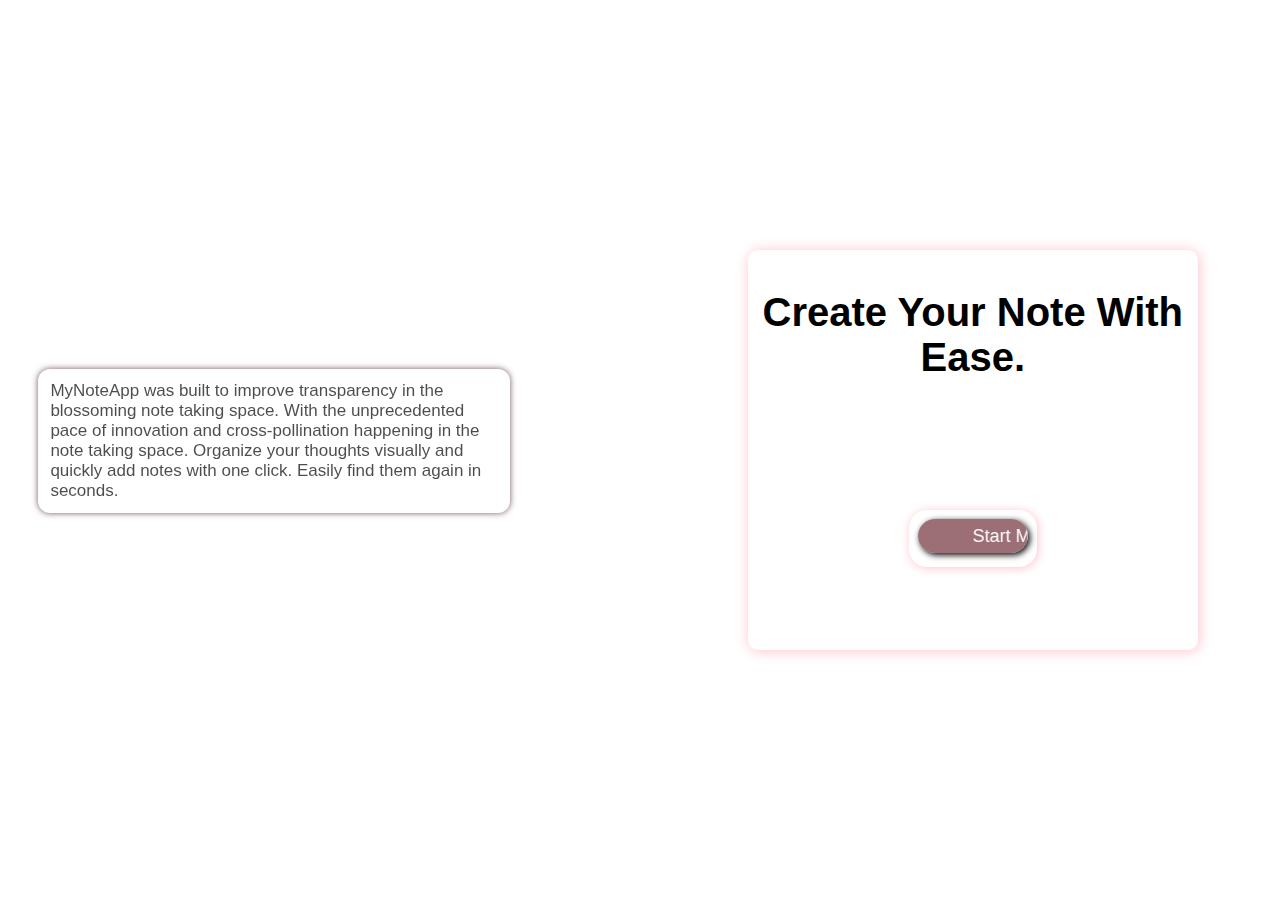
<file: index.htm>
<!DOCTYPE html>
<html lang="en">
<head>
    <meta charset="UTF-8">
    <meta http-equiv="X-UA-Compatible" content="IE=edge">
    <meta name="theme-color" content = "rgba(131, 75, 85, .8">
    <meta name="viewport" content="width=device-width, initial-scale=1.0">
    <title>MyNoteApp</title>
    <!-- <link href="fonts/f2/css/all.css" rel="stylesheet" /> -->
    <link rel="stylesheet" href="https://pro.fontawesome.com/releases/v5.10.0/css/all.css" integrity="sha384-AYmEC3Yw5cVb3ZcuHtOA93w35dYTsvhLPVnYs9eStHfGJvOvKxVfELGroGkvsg+p" crossorigin="anonymous"/>
    <link href="Note.css" type = "text/css" rel="stylesheet">
    <link rel="icon" href="img/note.png" type="image/icon type">

</head>
<body>
    <div class="abt-note">
        
        MyNoteApp was built to improve transparency in the blossoming note taking space. With the unprecedented pace of innovation and cross-pollination happening in the note taking space. Organize your thoughts visually and quickly add notes with one click. Easily find them again in seconds. </div>

        <div class = "content">
        
    <span class = "bars" ><a  href = "#" onclick="clik()"><i class=" fa fa-bars"></i></a> </span>
        <h4 class = "head">MyNoteApp</h4>
   
    <div id="menu" class="top">
        <div class="top-info">
        <button data-modul-target = "#modul">New Note</button>
        <button onclick="getDail.show('', getMyDail)">About App       
        </button>
        <a class="chev" onclick="che()" href = "#" ><i class="fa fa-chevron-up"></i></a>
        <span class="times"><a href= "#" onclick="back()"><i class="fa fa-times"></i></a></span>
    </div>
    </div>
        
    </div> 

    <div class="Note-bg">
        <h3 class="Note-h1" >Create Your Note With Ease.</h3>
        <div>
       <button data-modul-target = "#modul" class="start-btn"><marquee class="marq">Start My Note</marquee></button>
        </div>
    </div>
    
        <div class = "modul" id = "modul">
            <div class="modul-header">
                <h2 class = "title">MyNoteApp</h2>
                 <button data-close-button  class = "close-button" >&times;</button>
            </div>
            <div class = "modul-body">
                <form action = "">
                    <input type = "text" id = "note-title" placeholder="Note Title">
                    <textarea name = "text-area" id = "note-text" placeholder="Your note here"></textarea>
                    <div id = "error"></div>
                    <button id = "save-btn"><b>Save Note</b></button>
                </form>
                <div class = "count"></div>
            </div>
            
        </div>
       <div class="d-flex">
        <div id = "Mynote">
        </div>
        <div id = "dialog" class="dial">
    
            MyNoteApp was built to improve transparency in the blossoming note taking space. With the unprecedented pace of innovation and cross-pollination happening in the note taking space. Organize your thoughts visually and quickly add notes with one click. Easily find them again in seconds.  
                       
        <button class="dailCan">
            <i class="fa fa-times"> <a  onclick="getDail.close()">Cancel</i></a>    
        </button>
        </div>
    </div>


        <div class = "delit"></div>
    </div>
   
    <button  class="plus" data-modul-target = "#modul" ><i class="fa fa-plus"></i></button>
    
   

    <div id = "overlay"></div>  

    <!-- <a download = "img/note.png" href = "img/note.png">download</ha> -->
    <script src = "Note.js" type="text/Javascript"></script>
    <script src = "sw.js" type="text/Javascript"></script>

   
<html>
</file>
<file: Note.css>
:root{
    --Title_color:red;
    }
    
    body{font-family: 'Gill Sans', 'Gill Sans MT', Calibri, 'Trebuchet MS', sans-serif;
        overflow: auto;
        background: white ;
        margin: 12px 0;
    }
    .abt-note{
        position: fixed;
        width: 35%;
        left: 60%;
        background: white;
         box-shadow: 0px 0px 6px 0px rgb(117, 82, 88) ;
        padding: 12px;
        font-weight:500;
        color:rgba(0,0,0,.7);
        border-radius: 12px;
        font-size: 17px;
    }
    /* .d-flex {
        display: flex;

    } */
    .container{
        margin: 0 ;
    }
    .modul{ 
        position: fixed;
        top: 50%;
        left:50%;
        transform: translate(-50%,-50%) scale(0) ;
        transition: 200ms ease-in-out;
        border: 1px solid black;
        border-radius: 10px;
        z-index: 10;
        background: white;
        width: 500px;
        max-width: 80%;
        height: 400px;
         }
    .modul.active{
            transform: translate(-50%,-50%) scale(1) ;
        }
    .modul-header{
                  padding: 0px 10px;
                display: flex;
                height: 80px;
                justify-content: space-between;
                border-bottom: 2px solid black;
                align-items: center}
    .modul-header .title{font-size: 2.4em;
                         font-weight: bold}
    .modul-header .close-button{
        border: none;
        outline: none;
        font-weight: bold;
        font-size: 2.25em;
        background: transparent;
        cursor:pointer;
    }
    .modul-body{
        padding: 10px 15px;
        font-family:Georgia, 'Times New Roman', Times, serif;
    }
    #overlay{position: fixed;
            opacity: 0;
            transition: 200ms ease-in-out;
            top:0;
            left:0;
            right:0;
            bottom:0;
            background: rgba(0,0,0,.9);
            pointer-events: none;
            
    }
    #overlay.active{
        opacity: 1;
        pointer-events:all;
    }
    .Note-bg{ 
        position: fixed;
        background:white;
        filter: drop-shadow(1px 1px 7px pink);
    top: 50%;
    left:76%;
    height: 400px;
    transform: translate(-50%,-50%)  ;
    transition: 200ms ease-in-out;
    border-radius: 10px;
    width: 450px;
    max-width: 80%;
    text-align: center;
    align-items: center;
    }
    .count{
        position: absolute;
        color: white;
        transform: translate(-50%,-50%)  ;
        left: 120%;
        top: 30%;
        font-weight: bolder;
        font-family:cursive
    }
    .note-top{
        font-size: 20px;
        background:yellow;
        float:right;
        width: 10%;
        border-radius: 10px;
        text-align: center;
        padding: 2px;
        margin-top: 5px
     }
    .Note-bg h3 {
        font-size: 2.5em;
    }
    .Not_header{
        margin: 0;
    }
    .Not_header{
        margin: 0;
        font-size: .8em;
     }
    .start-btn{
        background: white;
        filter: drop-shadow(1px 1px 5px pink);
        border: none;
        font-size: 18px;
        margin-top: 20%;
        border-radius: 18px;
        padding: 2%;
        outline: none;
        border-color: antiquewhite;
    }
    .start-btn:hover{
        color: white;

    }
    .marq{background: rgba(131, 75, 85, .8);
            padding: 6%;
            border-radius: 20px;
            align-items: center;
            color: white;
            box-shadow: 2px 2px 6px black;
         }
         .marq:hover{
            padding: 10%;

         }
    form{background: white;}
    form { display:flex;
           flex-direction: column;
    }
    form > input{
        border: none;
        border-bottom: 1px solid black;
        padding: 5px;
        outline: none;
        margin-bottom: 20px;
        font-size: 1.4em;
    }
    
    form>textarea {
        overflow: auto;
        padding: 5px;
        padding-bottom: 120px;
        border: none;
        height: 200%;
        outline: none;
        margin-bottom: 20px;
        font-size: 1.4em;
    }
    form button{background:white;
               border: 2px solid pink;
                padding: 10px;
                border-radius: 15px;
                outline: none;
                margin-top: 0px;
                }
    ::placeholder{font-size: 1.0em;}
    .note {
        background: white;
        /* box-shadow:  0.5rem 1rem rgb(255 192 203 / 15%); */
        filter: drop-shadow(1px 1px 5px pink);
        height: auto;
        width : 400px;
        max-width: 80%;
        margin-bottom: 20px;
        padding: 4px;
        padding-left: 10px;
        padding-bottom: 10px;
        border-radius: 10px;
        margin-left: 10px;
    }
    .title{color:var(--Title_color);
           font-size: 1.5em;
           clear: both;
            margin: 10px 10px 20px 0px;
            word-break: break-all;
    }
    .txt{ font-size: 1.4em;
          margin-bottom: 10px;
          word-break: break-all;
        }
    .note .butt>button {
        padding: 8px;
        margin-right: 10px;
        background: transparent;
        border-radius: 10px;
        outline: none;
        border: 1px solid pink;
        font-size: .9em;
    }
    .note .butt>button:hover{
        background: rgba(0,0,0,.1);
        color: black
    }
    .note .butt>button.del{background: rgb(117, 82, 88);
                            color: pink;    
                   }
    .note .butt>button.del:hover {background-color: rgba(0,0,0,.5)}
    .butt{
        margin-left:50% ;
        margin-top: 15%;
    }
     
    .delit {position: fixed;
         top: 50%;
         left: 50%;
         height: 180px;
         padding: 10px;
         width: 400px;
         max-width: 80%;
         border-radius: 15px;
         background: white;
         transition: 200ms ease-in-out;
         transform: translate(-50%,-50%) scale(0);
        }
        .delit h4 {color: rgb(201, 94, 112);
            position: relative;
                top: 10%;
                left: 52%;    
                font-size: 22px;
                transform: translate(-50%,-50%);
                }
        .delit button {
                        margin-top: 0;
                        position: relative;
                        top:10%;
                        left: 28%;
                        background: transparent;
                        padding: 12px;
                        border-radius: 15px;
                        outline: none;
                        border: 2px solid pink;
                        margin-right: 10px;
                        font-weight: bolder;
                        }
        .delit button:last-child{
            background: rgb(139, 79, 89);
            color:pink;
        }
        .delit.active {
            transform: translate(-50%,-50%) scale(1);
            z-index: 1;
           }
           .plus {
            display: block;
            cursor: pointer;
            font-size: 40px;
            background: rgba(247, 245, 245, 0.1);
            box-shadow: 0px 0px 10px 0px pink; 
            padding: 10px;
            padding-top: 4px ;
            padding-bottom: 4px ;
            border-radius: 100px;
            z-index: 1;
             position: fixed;
             border: none;
             outline: none;
             top: 50%;
             left:80%;
             transform: translate(-50%,-50%);
         }
           .content {display: none;}
           #error{
               color: red
           }
           .dial{
            display: none;
            position: fixed;
           top: 50%;
            left:50%;
            transform: translate(-50%, -50%);
            background: pink;
            padding: 12px;
            border-radius: 12px;
            opacity: 0;
            font-family: 'Courier New', Courier, monospace;
            font-weight: bold;
            transition: all 0.3s linear 0s;
            visibility: hidden;
            align-items: center;

            text-align: center;
            justify-content: center;
            
        }
    .dailCan{
        margin-top: 4% ;
        color: brown;
        cursor: pointer;
        border: none;
        padding: 2%;
        border-radius: 5px;
        display: block;
        margin-left: 37%;        
    }
    /*MEDIA QUERIES */

    /*Tablet */
    @media only screen  and (min-width:481px) and (max-width: 900px){
        .d-flex {
            display: block;
        }
        #dialog {
            /* display: none !important; */
            /* visibility: hidden; */
            /* position: relative; */
        }
        #Mynote {
            margin-top: 70px;
            margin-left: 10%;
            max-width: 80%; 
        }
        .abt-note{
            display: none;
        }
        .dial{
            visibility: visible;

        }
        .Note-bg{
            position:absolute ;
            background:white;
            filter: drop-shadow(1px 1px 7px pink);
        top: 50%;
        left:50%;
        height: 400px;
        transform: translate(-50%,-50%)  ;
        transition: 200ms ease-in-out;
        border-radius: 10px;
        width: 450px;
        max-width: 80%;
        text-align: center;
        align-items: center;
        }
        .count{
            position: absolute;
            color: white;
            transform: translate(-50%,-50%)  ;
            left: 50%;
            top:-19%;
            font-family:cursive;
        }
        .note-top{
           font-size: 20px;
           background:yellow;
           width: 10%;
           border-radius: 10px;
           text-align: center;
           padding: 2px
        }
        .note {
            margin: 22px auto;
            }
    .plus {display: block;
    font-size: 30px;
    background: pink;
    box-shadow: 0px 0px 10px 0px rgb(117, 82, 88); 

    padding: 8px;
    padding-top: 4px ;
    padding-bottom: 4px ;
    border-radius: 25px;
    z-index: 1;
        position: fixed;
        border: none;
        outline: none;
        top: 90%;
        left:85%;
        transform: translate(-50%,-50%);
    }
    .butt{
        margin-left: 38%;
    } 
    .top{
        background: pink;
        position: fixed;
        padding-top: 7px;
        z-index: 1;
        top: 0;
        left: 0;
        overflow:hidden;
        width: 0;
        height: 0px;
        transition: .2s ease-in-out ;
    }
    .content{
        display: inline;
        background: rgba(131, 75, 85, .8);
        padding: 11px;
        position: fixed;
        top: 0;
        left: 0;
        z-index: 1;
        width: 100%;
    
    }
    .top-info{font-size: 10px;}
    .top-info>button{
    background: white;
    border:none;
    outline: none;
    font-weight: bolder;
    font-size: 14px;;
    font-family: Georgia, 'Times New Roman', Times, serif;
    padding: 9px;
    margin-left: 15px;
    border-radius: 5px;
    }
    .top-info>button:hover{
        background: rgba(0,0,0,.1);
        color: white
    }
    .top-info>button:hover .dropdown{color: black   ;}
    .dropdown{list-style: none;
       color: black}
    .top-info>button .dropdown{     
        transform: scale(0);
        position: fixed;
        margin-top: 5px;
        font-size:130%;
        border-radius: 13px;
        background: #f7ccd7ff;
        width: 260px;
        max-width:80%;
        height: auto;
        padding: 10px;
        list-style: none;
        transition: .4s ease-in;
        }
    
    .top-info>button .dropdown.active{
    transform: scale(1);
    overflow: auto;
    }
    top-info>button .dropdown.remove{
    transform: scale(0);
    }
    .chev{position: absolute;
    transform: scale(0);
    margin-left: 20px;
    font-size: 20px;
    font-weight: bolder;
    transition: .4s ease-in;
    padding: 5px;
    border-radius: 13px;
    background: #f7ccd7ff;
    }
    .chev>i{color:white;
        font-weight: bolder;}
    .chev.active{transform: scale(1);}
    .times{
        position: absolute;
        top: 20%;
        padding-top: 5px;
        left: 90%;
        font-size: 25px;
        max-block-size: 20px;}
    .bars {
        font-size: 25px;
        z-index: 1;
        display: inline; 
    }
    .bars a {
        color: white;
        font-size: 30px
    }
    .head{
        display: inline;
        margin-left: 60%;
        position: relative;
        color:white; 
        font-size: 23px;
        font-family: 'Times New Roman', Times, sans-serif, Arial, Helvetica, sans-serif   
     }
    
        
    }
    
    /*Mobile */
    @media only screen  and (max-width: 480px){
.txt{
font-size: 130%;
}
.abt-note{
    display: none;
}

.dial {

    width: 70%;
    text-align: center;
    visibility: visible;
   
}

.Note-bg{ position:absolute ;
background:white;
filter: drop-shadow(1px 1px 7px pink);
top: 45%;
left:50%;
height: 400px;
transform: translate(-50%,-50%)  ;
transition: 200ms ease-in-out;
border-radius: 10px;
width: 450px;
max-width: 80%;
text-align: center;
align-items: center;
}
#Mynote {
margin-top: 75px;
margin-left: 4.9%;
max-width: 100%; 
width: 90%; 
}
.count{
    position: absolute;
    color: white;
    transform: translate(-50%,-50%)  ;
    left: 50%;
    top:-12%;
    font-family:cursive;
}
.note {
background: white;
filter: drop-shadow(1px 1px 5px pink);
height: auto;
width : 600px;
/* position:absolute;
top: 45%;
left:50%; */
/* transform: translate(-50%,-3%)  ; */
max-width: 95%;
margin-bottom: 20px;
padding: 4px;
padding-left: 10px;
padding-bottom: 10px;
border-radius: 10px;
margin: 20px auto;
}
.butt{margin-left: 40%

} 
.modul-header .title{font-size: 1.8em;
font-weight: bold
}

.title{color:var(--Title_color);
    font-size: 1.5em;
    clear: both;
     margin: 10px 10px 20px 0px;
     word-break: break-all;
}
.delit {height: 180px;
    padding-right: 10px;        
}
.delit button {
top:0%;
left: 28%;

}
.plus {display: block;
    font-size: 30px;
    background: pink;
    padding: 8px;
    padding-top: 4px ;
    padding-bottom: 4px ;
    border-radius: 25px;
    z-index: 1;
    box-shadow: 0px 0px 10px 0px rgb(117, 82, 88); 
    position: fixed;
    border: none;
    outline: none;
    top: 90%;
    left:85%;
    transform: translate(-50%,-50%);
}
.top{
    background: pink;
    position: fixed;
    padding-top: 7px;
    z-index: 1;
    top: 0;
    left: 0;
    overflow:hidden;
    width: 0;
    height: 0px;
    cursor:all-scroll;
    transition: .2s ease-in-out ;
}
.content{
    display: block;
    background: rgba(131, 75, 85, .8);
    padding: 6px;
    position: fixed;
    z-index: 1;
    top: 0;
    left: 0;
    width: 100%;

}
.top-info{font-size: 30px;}
.top-info>button{
    background: white;
    border:none;
    outline: none;
    font-weight: bolder;
    font-size: 14px;;
    font-family: Georgia, 'Times New Roman', Times, serif;
    padding: 9px;
    margin-left: 9px;
    border-radius: 5px;
}
li>.dropdown{list-style: none;}
.top-info>button .dropdown{     transform: scale(0);
    position: fixed;
    left:8%;
    text-align: center;
    justify-content: center;
    align-items: center;
    margin-top: 5px;
    font-size:100%;
    border-radius: 13px;
    overflow: auto;
    background: #f7ccd7ff;
    width: 250px;
    max-width: 90%;
    height: auto;
    padding: 10px; 
    z-index: 1;
    transition: .2s ease-in;
    }
.top-info>button .dropdown.active{
transform: scale(1);
overflow: auto; 
}
.top-info>button:hover{
background: rgba(0,0,0,.1);
color: white
}
.top-info>button:hover .dropdown{color: black   ;}
top-info>button .dropdown.remove{
transform: scale(0);
}
.chev{  position: absolute;
        top: 25%;
        transform: scale(0);
        margin-left: 10px;
        font-size: 20px;
        transition: .2s ease-in;
        padding: 4px;
        border-radius: 13px;
        background: #f7ccd7ff;
}
.chev>i{color:white;
font-weight: bolder;}
.chev.active{transform: scale(1);}
.times{
    position: absolute;
    top: 20%;
    padding-top: 5px;
    left: 90%;
    font-size: 25px;
    max-block-size: 20px;}

.bars a {
    z-index: 1;
    color: white;
    font-size: 30px;
    margin-left: 2.5%;
}
.head{display: inline;
    position: relative;
    top:0;
    margin-left: 45%;
    color:white;
    font-size: 24px;
    font-family: 'Times New Roman', Times, sans-serif, Arial, Helvetica, sans-serif
}

}
@media only screen  and (max-width: 380px){
.butt{
margin-left: 32%;
}
.head{
    margin-left: 40%;
}
.delit button {
    top: 0%;
    left: 22%;
}
}
</file>
